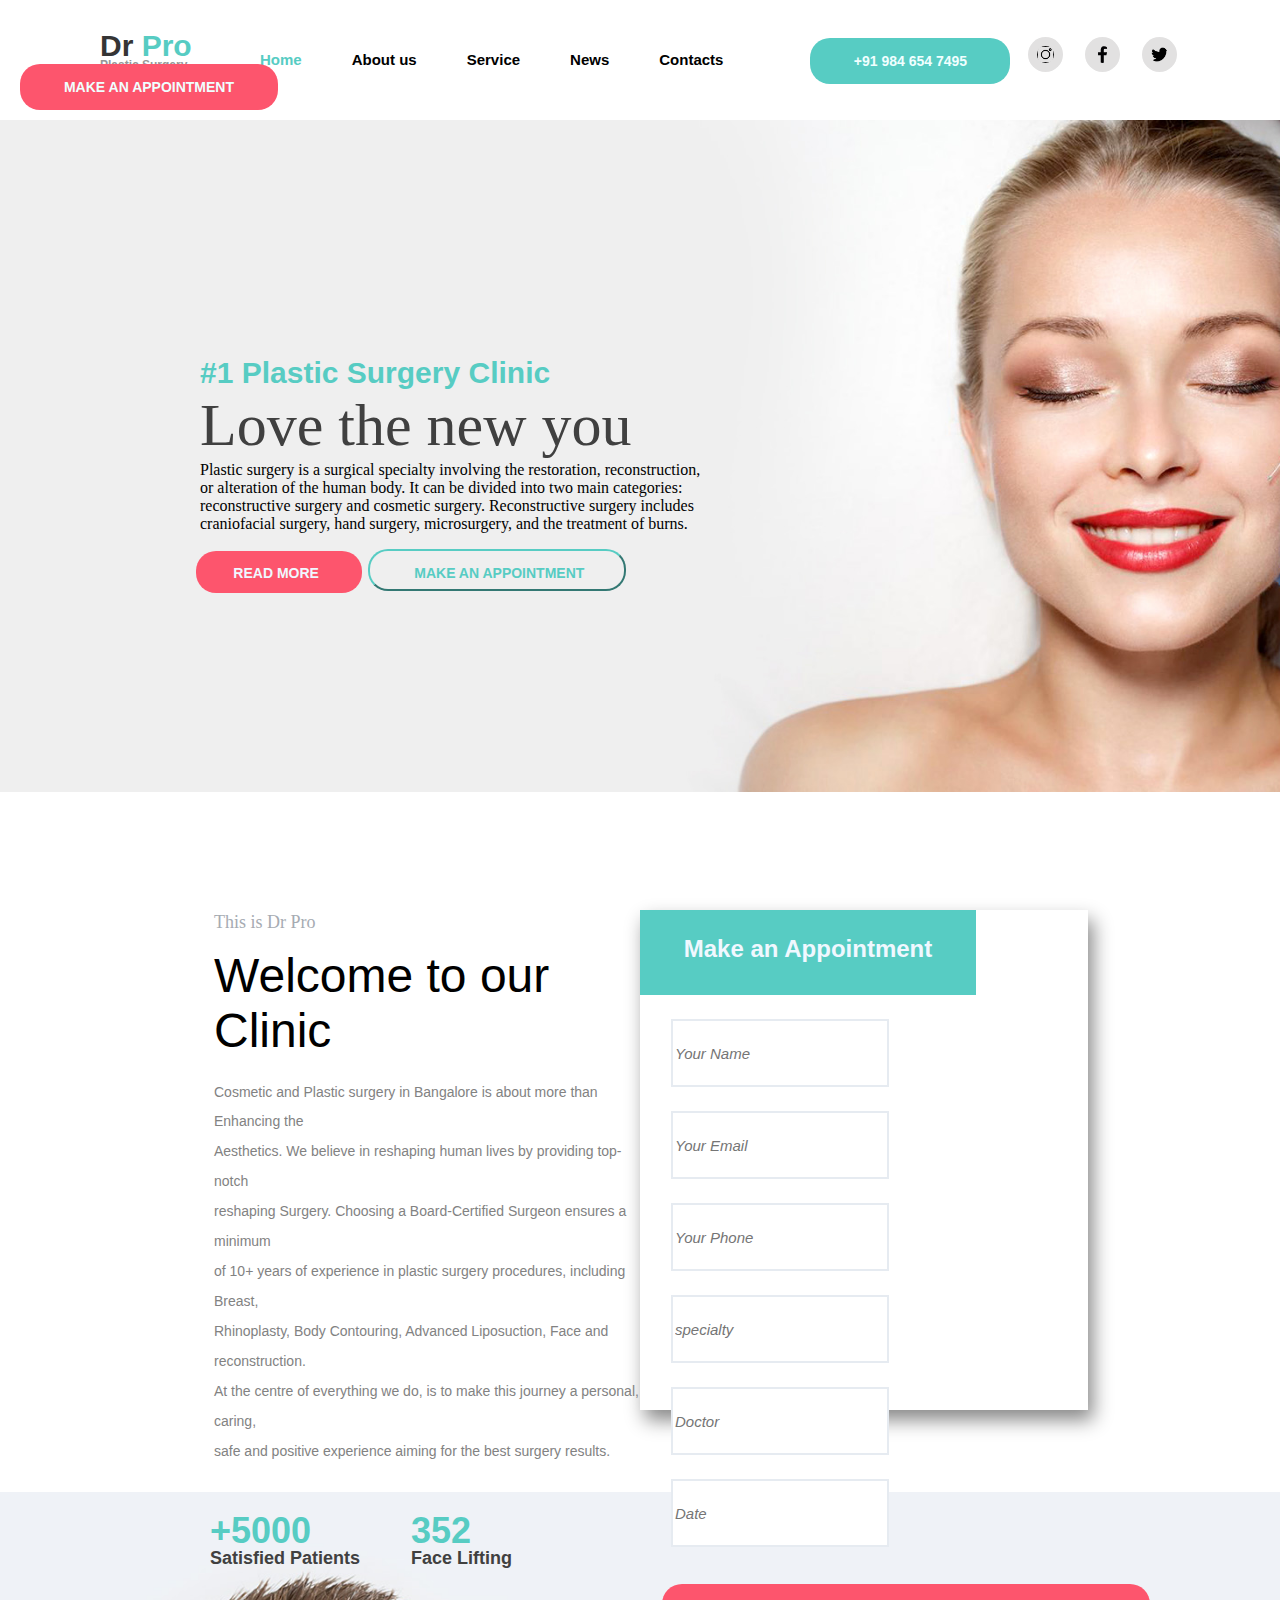
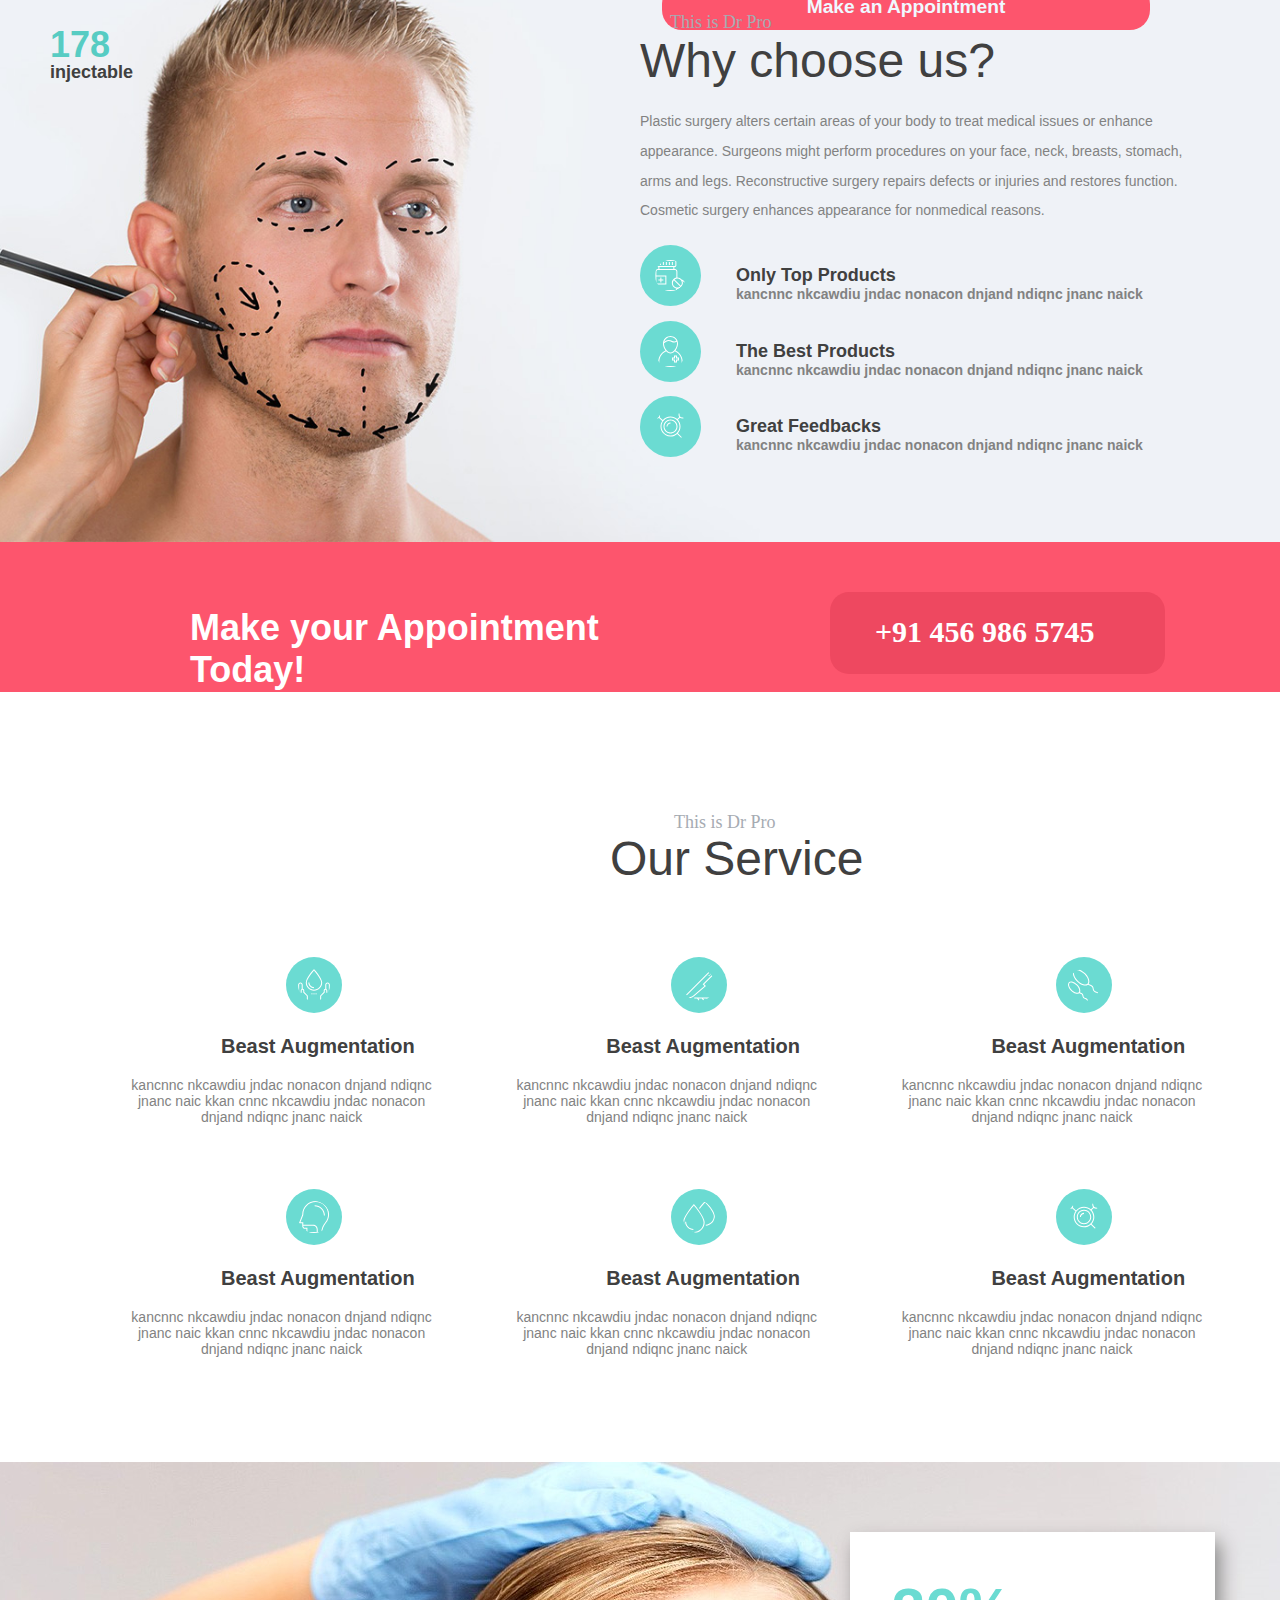
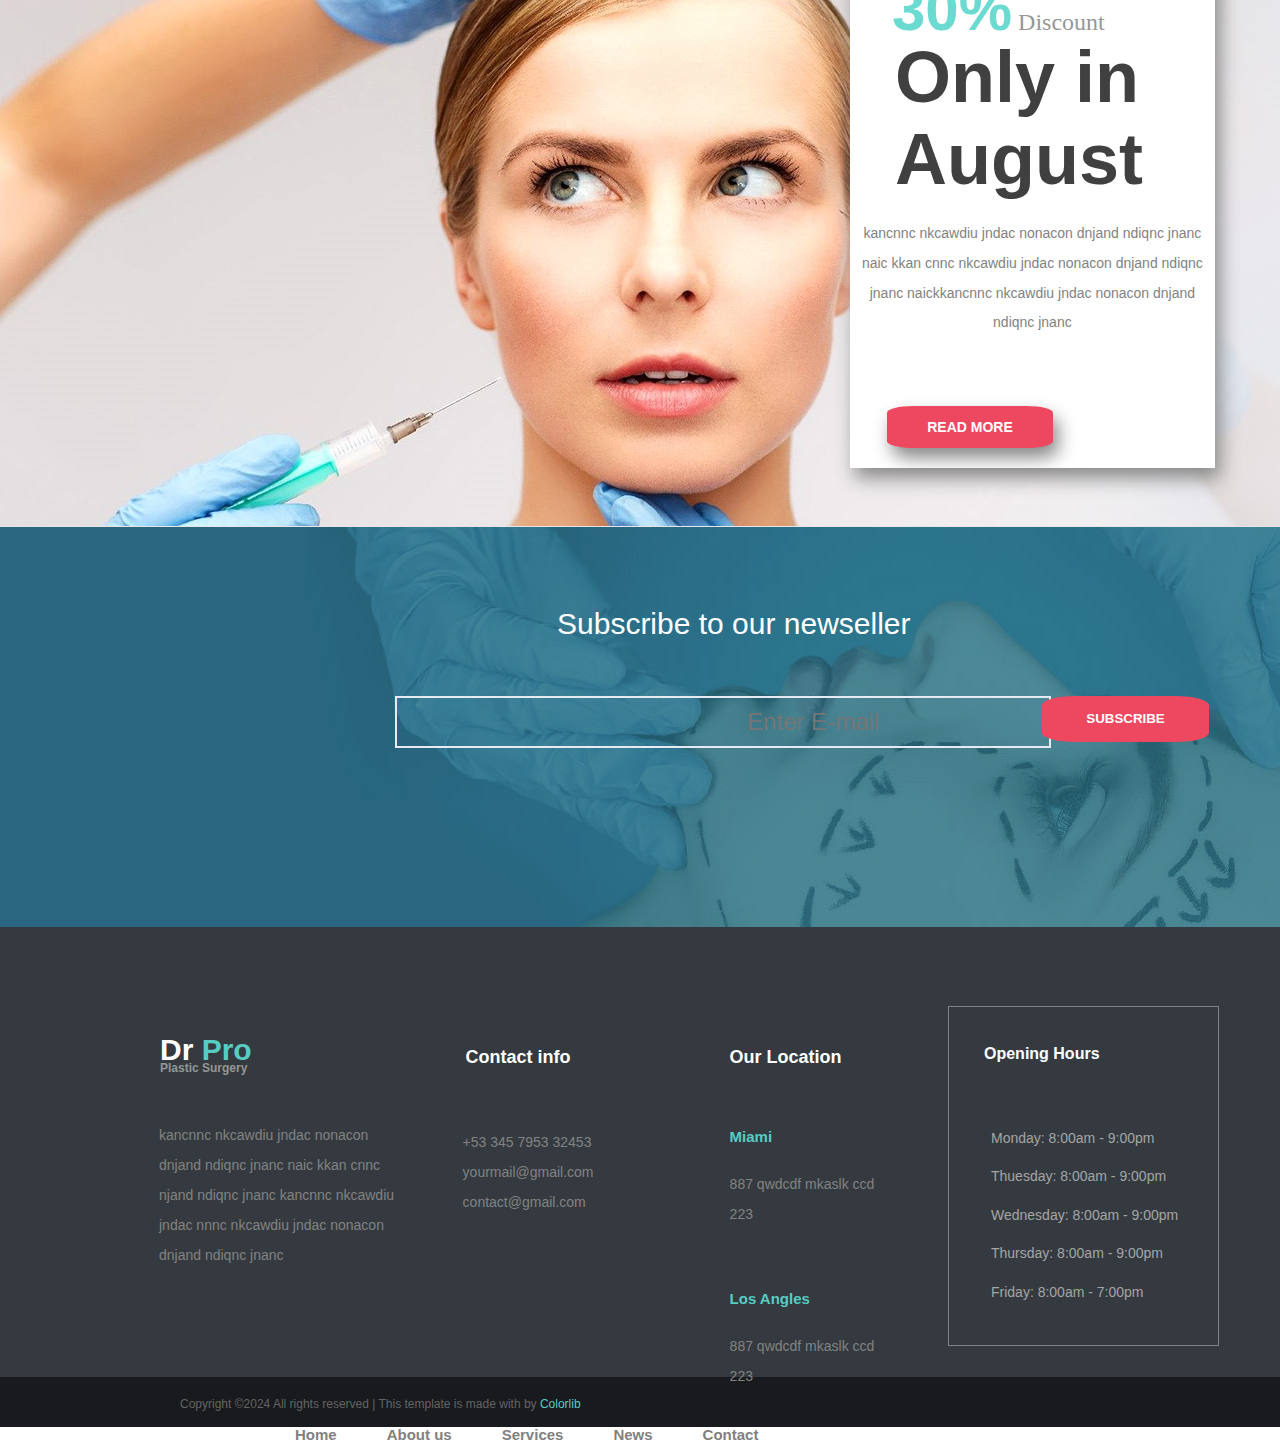
<file: index.html>
<!DOCTYPE html>
<html lang="en">
<head>
    <meta charset="UTF-8">
    <meta name="viewport" content="width=device-width, initial-scale=1.0">
    <title>Document</title>
    <link rel="stylesheet" href="index.css">
    <link rel="preconnect" href="https://fonts.googleapis.com">
    <link rel="preconnect" href="https://fonts.googleapis.com">
</head>
<body>
    <div class="main">
        <div class="logo">Dr <span>Pro</span></div>
        <div class="logo1">Plastic Surgery</div>
        <ul>
            <li> <span>Home</span></li>
            <li>About us</li>
            <li><a href="service.html" class="service.okok" style="text-decoration: none; color: black;">Service</a></li>
            <li>News</li>
            <li>Contacts</li>
        </ul>
        <button class="b1">+91 984 654 7495</button>
        <button class="b2">Make an Appointment</button>
        <img src="images/instagram.png" alt="" class="home-logo">
        <img src="images/facebook-app-symbol.png" alt="" class="home-logo">
        <img src="images/twitter.png" alt="" class="home-logo">
    </div>
    <div class="home">
       <p class="line1">#1 Plastic Surgery Clinic</p>
       <p class="line2">Love the new you</p>
       <p class="line3">Plastic surgery is a surgical specialty involving the restoration, reconstruction, <br>or alteration of the human body. It can be divided into two main categories: <br> reconstructive surgery and cosmetic surgery. Reconstructive surgery includes <br>craniofacial surgery, hand surgery, microsurgery, and the treatment of burns. </p>
       <button class="home-b1">READ MORE</button>
       <button class="home-b2">MAKE AN APPOINTMENT</button>
    </div>
    <div class="middle">
    <div class="middle-left">

        <p class="middle-line1">This is Dr Pro</p>
        <p class="middle-line2">Welcome to our Clinic</p>
        <p class="middle-line3"> Cosmetic and Plastic surgery in Bangalore is about more than Enhancing the <br>Aesthetics. We believe in reshaping human lives by providing top-notch <br>reshaping Surgery. Choosing a Board-Certified Surgeon ensures a minimum <br>of 10+ years of experience in plastic surgery procedures, including Breast, <br>Rhinoplasty, Body Contouring, Advanced Liposuction, Face and reconstruction. <br>At the centre of everything we do, is to make this journey a personal, caring, <br>safe and positive experience aiming for the best surgery results.</p>
        <h1 class="main-text1"> <span style="color: #57ccc3; font-size: 36px;">+5000</span> <br>Satisfied Patients</h1>
        <h1 class="main-text2"> <span style="color: #57ccc3; font-size: 36px;">352</span><br>Face Lifting</h1>
        <h1 class="main-text3"> <span style="color: #57ccc3; font-size: 36px;">178</span><br>injectable</h1>
    </div>


    <div class="middle-right">
        <div class="centre">
        <form action="">
            <h1 class="a1">Make an Appointment</h1>
            <input type="text" placeholder="Your Name" class="form-label">
            <input type="text" placeholder="Your Email" class="form-label">
            <input type="text" placeholder="Your Phone" class="form-label">
            <input type="text" placeholder="specialty" class="form-label">
            <input type="text" placeholder="Doctor" class="form-label">
            <input type="text" placeholder="Date" class="form-label">
            <button class="ok">Make an Appointment</button>
        </form>
        </div>
    </div>
    </div>

    <div class="lower-middle">
        <div class="lower-middle-left">
        </div>
     <div class="lower-middle-right">
        <h6 class="lower-line1"> This is Dr Pro</h6>
        <h4 class="lower-line2">Why choose us?</h4>
        <h4 class="lower-line3">Plastic surgery alters certain areas of your body to treat medical issues or enhance <br>appearance. Surgeons might perform procedures on your face, neck, breasts, stomach, <br>arms and legs. Reconstructive surgery repairs defects or injuries and restores function. <br>Cosmetic surgery enhances appearance for nonmedical reasons.</h4>
        <div class="addon">
            <img src="images/icon_1.svg" alt="" class="addon-img1">
            <h2 class="addon-lines1"> Only Top Products</h2>
            <h4 class="addon-underline">kancnnc nkcawdiu jndac nonacon dnjand ndiqnc jnanc naick</h4>
            <img src="images/icon_2.svg" alt="" class="addon-img1">
            <h4 class="addon-lines2">The Best Products</h4>
            <h4 class="addon-underline">kancnnc nkcawdiu jndac nonacon dnjand ndiqnc jnanc naick</h4>
            <img src="images/icon_3.svg" alt="" class="addon-img1">
            <h2 class="addon-lines3"> Great Feedbacks</h2>
            <h4 class="addon-underline">kancnnc nkcawdiu jndac nonacon dnjand ndiqnc jnanc naick</h4>
        </div>
     </div> 
    </div>
    <div class="pinkbar">
        <div class="pinkbar-left">
        <h2 class="pink-line1"> Make your Appointment Today!</h2>
        <h4 class="pink-underline">kancnnc nkcawdiu jndac nonacon dnjand ndiqnc jnanc naick </h4></div>
        <div class="pinkbar-right">
        <h1 class="no">+91 456 986 5745</h1></div>

    </div>
    <div class="service">
        <h4 class="service-up">This is Dr Pro</h4>
        <h2 class="service-up1">Our Service</h2>
    </div>
    <div class="div-column">
        <div class="div-columns"><img src="images/icon_4.svg" alt="" class="div-image"><h1 class="text">Beast Augmentation</h1><h4 class="text1">kancnnc nkcawdiu jndac nonacon dnjand ndiqnc jnanc naic kkan cnnc nkcawdiu jndac nonacon dnjand ndiqnc jnanc naick</h4></div>
        <div class="div-columns"><img src="images/icon_5.svg" alt="" class="div-image"><h1 class="text">Beast Augmentation</h1><h4 class="text1">kancnnc nkcawdiu jndac nonacon dnjand ndiqnc jnanc naic kkan cnnc nkcawdiu jndac nonacon dnjand ndiqnc jnanc naick</h4></div>
        <div class="div-columns"><img src="images/icon_6.svg" alt="" class="div-image"><h1 class="text">Beast Augmentation</h1><h4 class="text1">kancnnc nkcawdiu jndac nonacon dnjand ndiqnc jnanc naic kkan cnnc nkcawdiu jndac nonacon dnjand ndiqnc jnanc naick</h4></div>
        <div class="div-columns"><img src="images/icon_7.svg" alt="" class="div-image"><h1 class="text">Beast Augmentation</h1><h4 class="text1">kancnnc nkcawdiu jndac nonacon dnjand ndiqnc jnanc naic kkan cnnc nkcawdiu jndac nonacon dnjand ndiqnc jnanc naick</h4></div>
        <div class="div-columns"><img src="images/icon_8.svg" alt="" class="div-image"><h1 class="text">Beast Augmentation</h1><h4 class="text1">kancnnc nkcawdiu jndac nonacon dnjand ndiqnc jnanc naic kkan cnnc nkcawdiu jndac nonacon dnjand ndiqnc jnanc naick</h4></div>
        <div class="div-columns"><img src="images/icon_3.svg" alt="" class="div-image"><h1 class="text">Beast Augmentation</h1><h4 class="text1">kancnnc nkcawdiu jndac nonacon dnjand ndiqnc jnanc naic kkan cnnc nkcawdiu jndac nonacon dnjand ndiqnc jnanc naick</h4></div>
        
    </div>
    <div class="down">
        <div class="down-left"></div>
        <div class="down-right"> 
            <div class="white-column">
             <h1 class="white-line1"><span class="percent">30%</span> Discount</h1> 
             <h4 class="white-line2">Only in August</h4>
             <h4 class="white-line3">kancnnc nkcawdiu jndac nonacon dnjand ndiqnc jnanc naic kkan cnnc nkcawdiu jndac nonacon dnjand ndiqnc jnanc naickkancnnc nkcawdiu jndac nonacon dnjand ndiqnc jnanc </h4>
             <button class="white-b"> READ MORE</button>
            </div>
        </div>
    </div>
    <div class="blue-screen">
        <div class="blue-text">Subscribe to our newseller</div>
        <input type="text" placeholder="Enter E-mail" class="blue-input">
        <button class="pink-button">SUBSCRIBE</button>
    </div>
    <div class="footer">
        <div class="footer-parts1">
            <div class="logoo">Dr <span>Pro</span></div>
            <div class="logoo1">Plastic Surgery</div>
            <h4 class="logoo-underline">kancnnc nkcawdiu jndac nonacon dnjand ndiqnc jnanc naic kkan cnnc njand ndiqnc jnanc kancnnc nkcawdiu jndac nnnc nkcawdiu jndac nonacon dnjand ndiqnc jnanc </h4>
        </div>
        <div class="footer-parts2">
            <h2 class="footer2-line1"> Contact info</h2>
            <h2 class="footer2-underline">+53 345 7953 32453 <br>
                yourmail@gmail.com <br>
                contact@gmail.com</h2>
        </div>
        <div class="footer-parts3">
            <h4 class="footer3-line1">Our Location</h4>
            <h5 class="footer3-line2">Miami</h5>
            <h6 class="footer3-underlinee">887 qwdcdf mkaslk ccd 223</h6>
            <h5 class="footer3-line2">Los Angles</h5>
            <h6 class="footer3-underlinee">887 qwdcdf mkaslk ccd 223</h6>
        </div>
        <div class="footer-parts4">
            <div class="footer4-border">
                <h2 class="footer4-line1">Opening Hours</h2>
                <h5 class="footer4-line2">
                    Monday:
                    8:00am - 9:00pm
                    Thuesday:
                    8:00am - 9:00pm
                    Wednesday:
                    8:00am - 9:00pm
                    Thursday:
                    8:00am - 9:00pm
                    Friday:
                    8:00am - 7:00pm</h5>
            </div>
        </div>
    </div>
    <div class="last">
        <h6 class="last-line1">Copyright ©2024 All rights reserved | This template is made with  by <span style="color: #57ccc3;"> Colorlib</span>
        </h6>
        <ul class="last-ul">
            <li>Home</li>
            <li>About us</li>
            <li>Services</li>
            <li>News</li>
            <li>Contact</li>
            
        </ul>
    </div>
</body>
</html>
</file>
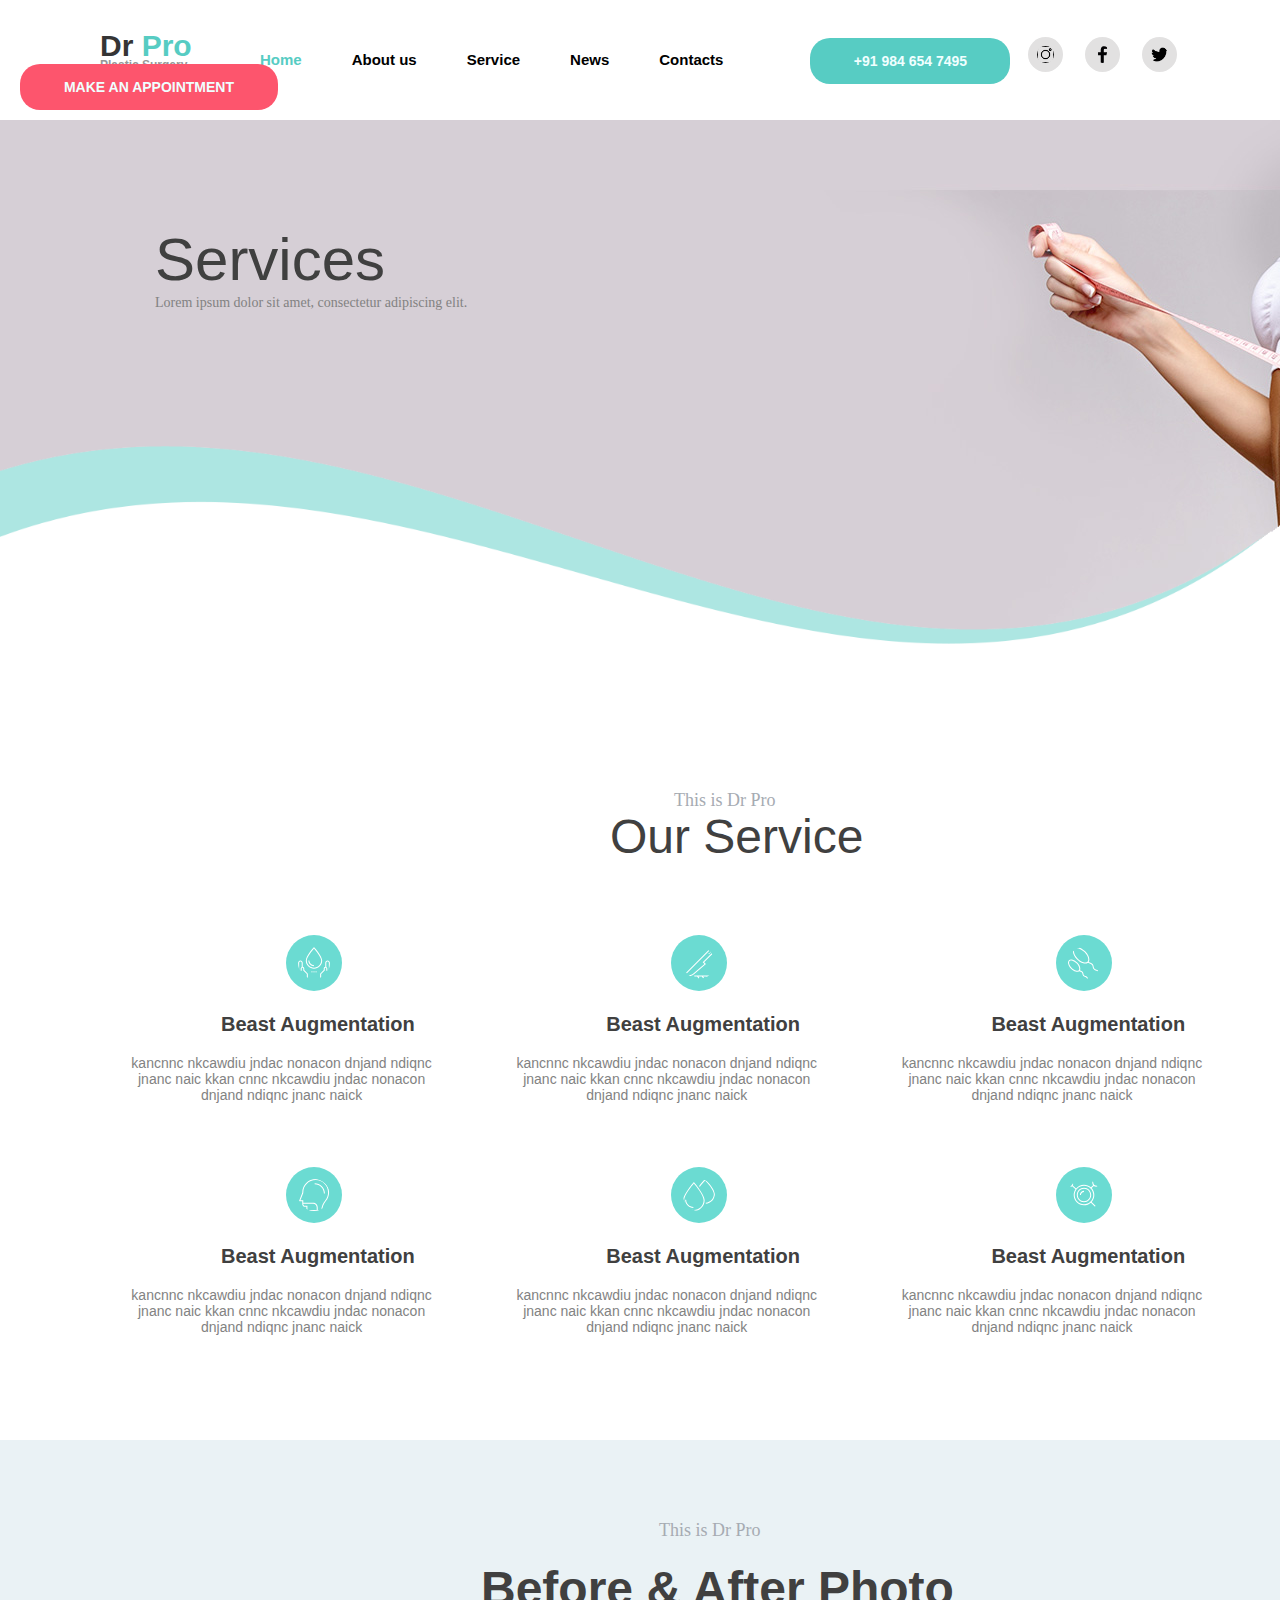
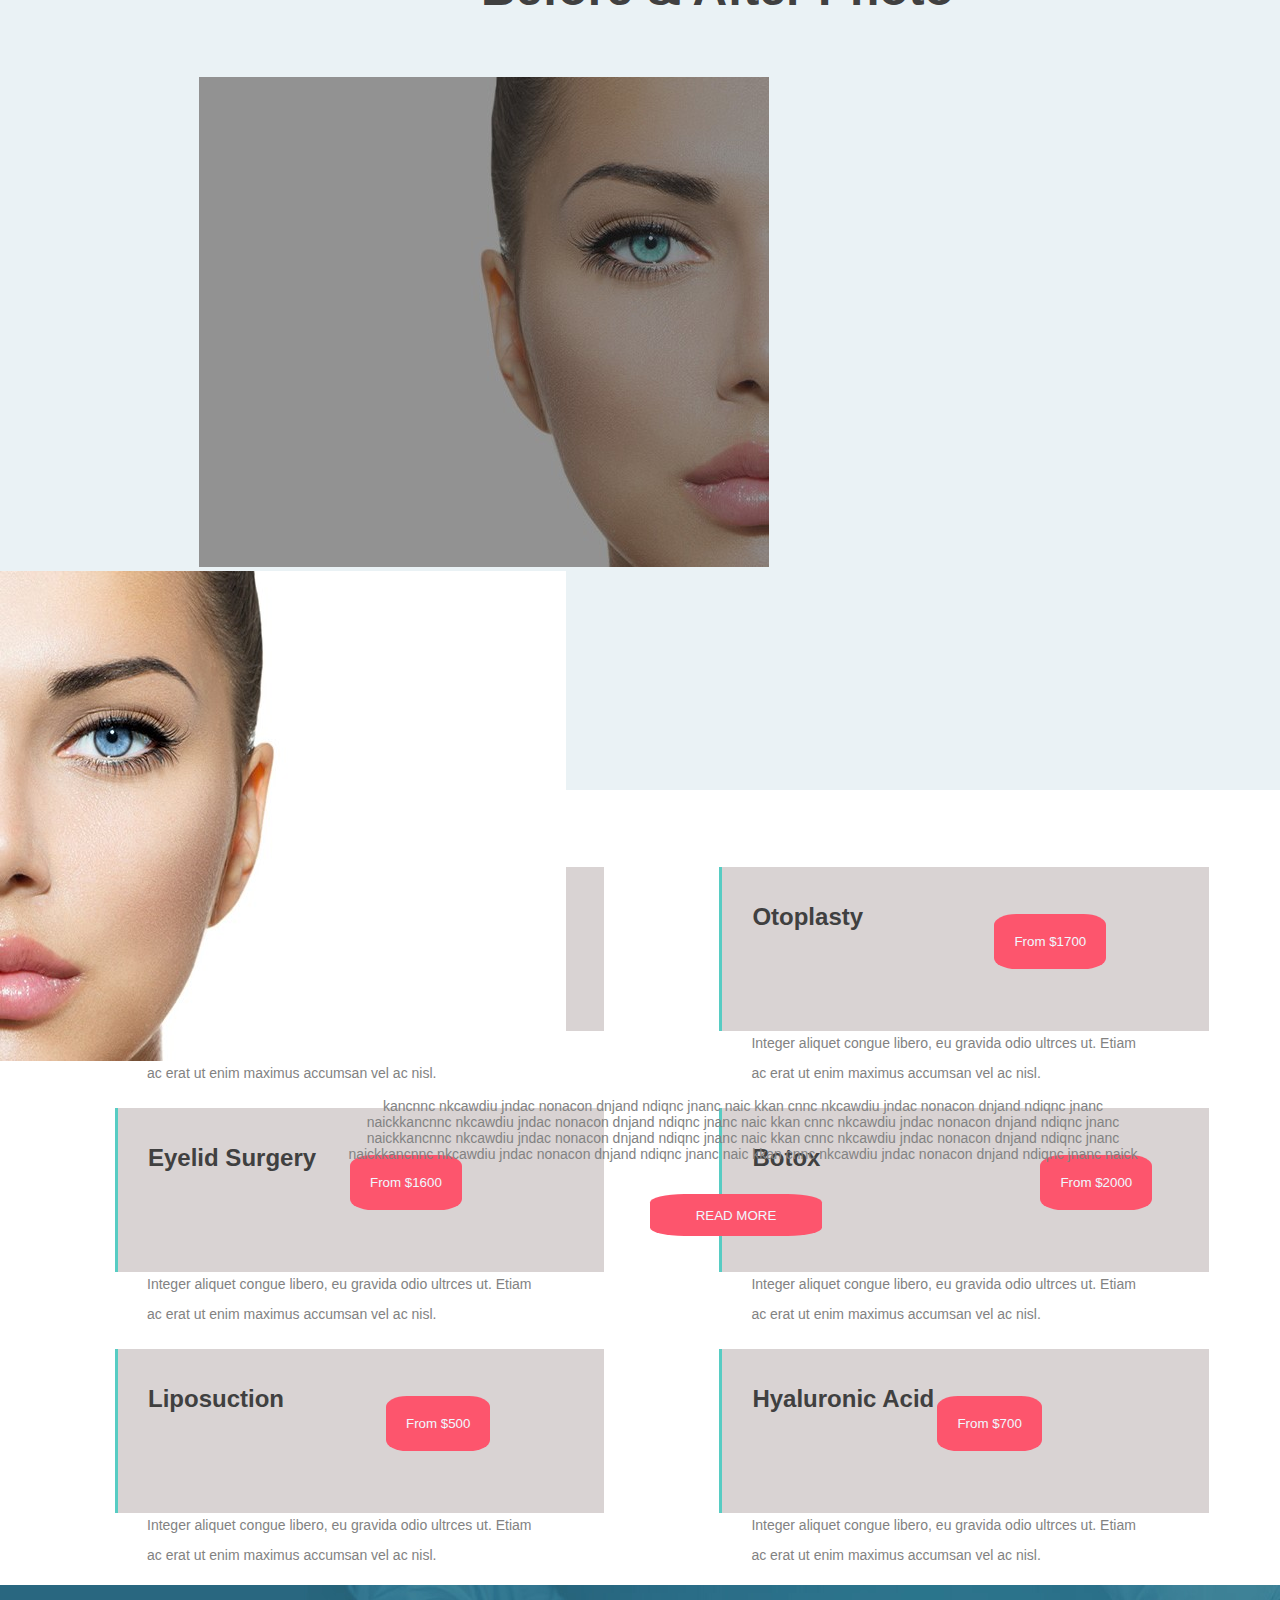
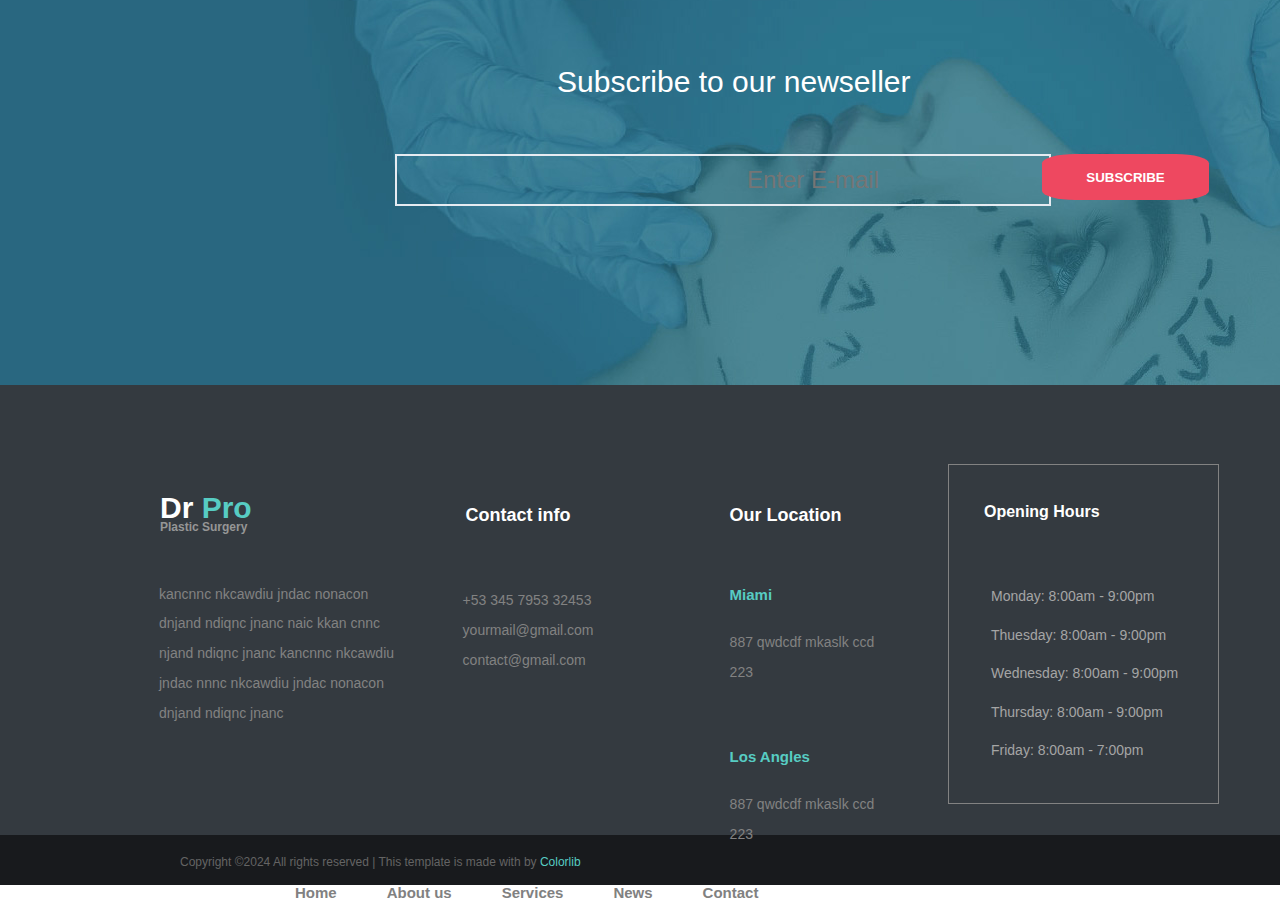
<file: service.html>
<!DOCTYPE html>
<html lang="en">
<head>
    <meta charset="UTF-8">
    <meta name="viewport" content="width=device-width, initial-scale=1.0">
    <title>Document</title>
    <link rel="stylesheet" href="service.css">
</head>
<body>
    <div class="main">
        <div class="logo">Dr <span>Pro</span></div>
        <div class="logo1">Plastic Surgery</div>
        <ul>
            <li> <span>Home</span></li>
            <li>About us</li>
            <li>Service</li>
            <li>News</li>
            <li>Contacts</li>
        </ul>
        <button class="b1">+91 984 654 7495</button>
        <button class="b2">Make an Appointment</button>
        <img src="images/instagram.png" alt="" class="home-logo">
        <img src="images/facebook-app-symbol.png" alt="" class="home-logo">
        <img src="images/twitter.png" alt="" class="home-logo">
    </div>
    <div class="home">
        <div class="home-slider">
            <h1>Services</h1>
            <h6>Lorem ipsum dolor sit amet, consectetur adipiscing elit.</h6>
        </div>
        <img src="images/home_overlay.png" alt="" class="home-slider1">
    </div>
    <div class="service">
        <h4 class="service-up">This is Dr Pro</h4>
        <h2 class="service-up1">Our Service</h2>
    </div>
    <div class="div-column">
        <div class="div-columns"><img src="images/icon_4.svg" alt="" class="div-image"><h1 class="text">Beast Augmentation</h1><h4 class="text1">kancnnc nkcawdiu jndac nonacon dnjand ndiqnc jnanc naic kkan cnnc nkcawdiu jndac nonacon dnjand ndiqnc jnanc naick</h4></div>
        <div class="div-columns"><img src="images/icon_5.svg" alt="" class="div-image"><h1 class="text">Beast Augmentation</h1><h4 class="text1">kancnnc nkcawdiu jndac nonacon dnjand ndiqnc jnanc naic kkan cnnc nkcawdiu jndac nonacon dnjand ndiqnc jnanc naick</h4></div>
        <div class="div-columns"><img src="images/icon_6.svg" alt="" class="div-image"><h1 class="text">Beast Augmentation</h1><h4 class="text1">kancnnc nkcawdiu jndac nonacon dnjand ndiqnc jnanc naic kkan cnnc nkcawdiu jndac nonacon dnjand ndiqnc jnanc naick</h4></div>
        <div class="div-columns"><img src="images/icon_7.svg" alt="" class="div-image"><h1 class="text">Beast Augmentation</h1><h4 class="text1">kancnnc nkcawdiu jndac nonacon dnjand ndiqnc jnanc naic kkan cnnc nkcawdiu jndac nonacon dnjand ndiqnc jnanc naick</h4></div>
        <div class="div-columns"><img src="images/icon_8.svg" alt="" class="div-image"><h1 class="text">Beast Augmentation</h1><h4 class="text1">kancnnc nkcawdiu jndac nonacon dnjand ndiqnc jnanc naic kkan cnnc nkcawdiu jndac nonacon dnjand ndiqnc jnanc naick</h4></div>
        <div class="div-columns"><img src="images/icon_3.svg" alt="" class="div-image"><h1 class="text">Beast Augmentation</h1><h4 class="text1">kancnnc nkcawdiu jndac nonacon dnjand ndiqnc jnanc naic kkan cnnc nkcawdiu jndac nonacon dnjand ndiqnc jnanc naick</h4></div>
        
    </div>
    <div class="photo">
        <h6 class="photo-line1">This is Dr Pro</h6>
        <h4 class="photo-line2">Before & After Photo</h4>
        <img src="images/after.jpg" alt="" class="after">
        <img src="images/before.jpg" alt="" class="before">
        <h6 class="photo-underline">
            kancnnc nkcawdiu jndac nonacon dnjand ndiqnc jnanc naic kkan cnnc nkcawdiu jndac nonacon dnjand ndiqnc jnanc naickkancnnc nkcawdiu jndac nonacon dnjand ndiqnc jnanc naic kkan cnnc nkcawdiu jndac nonacon dnjand ndiqnc jnanc naickkancnnc nkcawdiu jndac nonacon dnjand ndiqnc jnanc naic kkan cnnc nkcawdiu jndac nonacon dnjand ndiqnc jnanc naickkancnnc nkcawdiu jndac nonacon dnjand ndiqnc jnanc naic kkan cnnc nkcawdiu jndac nonacon dnjand ndiqnc jnanc naick
        </h6>
        <button class="read">READ MORE</button>
       
    </div>
    <div class="columns">
        <div class="columns-div1">
            <h1 class="div1">Breast Augmentation</h1>
            <button class="button-right1">From $1500</button>
            <h6 class="div-underline">Integer aliquet congue libero, eu gravida odio ultrces ut. Etiam ac erat ut enim maximus accumsan vel ac nisl.</h6>
            
        </div>
        <div class="columns-div1">
            <h1 class="div2">Otoplasty</h1>
            <button class="button-right2">From $1700</button>
            <h6 class="div-underline">Integer aliquet congue libero, eu gravida odio ultrces ut. Etiam ac erat ut enim maximus accumsan vel ac nisl.</h6>
           
        </div>
        <div class="columns-div1">
            <h1 class="div3">Eyelid Surgery</h1>
            <button class="button-right3">From $1600</button>
            <h6 class="div-underline">Integer aliquet congue libero, eu gravida odio ultrces ut. Etiam ac erat ut enim maximus accumsan vel ac nisl.</h6>
       
        </div>
        <div class="columns-div1">
            <h1 class="div4">Botox</h1>
            <button class="button-right4">From $2000</button>
            <h6 class="div-underline">Integer aliquet congue libero, eu gravida odio ultrces ut. Etiam ac erat ut enim maximus accumsan vel ac nisl.</h6>
           
        </div>
        <div class="columns-div1">
            <h1 class="div5">Liposuction</h1>
            <button class="button-right5">From $500</button>
            <h6 class="div-underline">Integer aliquet congue libero, eu gravida odio ultrces ut. Etiam ac erat ut enim maximus accumsan vel ac nisl.</h6>
            
        </div>
        <div class="columns-div1">
            <h1 class="div6">Hyaluronic Acid</h1>
            <button class="button-right6">From $700</button>
            <h6 class="div-underline">Integer aliquet congue libero, eu gravida odio ultrces ut. Etiam ac erat ut enim maximus accumsan vel ac nisl.</h6>
         
        </div>
    </div>
    <div class="blue-screen">
        <div class="blue-text">Subscribe to our newseller</div>
        <input type="text" placeholder="Enter E-mail" class="blue-input">
        <button class="pink-button">SUBSCRIBE</button>
    </div>
    <div class="footer">
        <div class="footer-parts1">
            <div class="logoo">Dr <span>Pro</span></div>
            <div class="logoo1">Plastic Surgery</div>
            <h4 class="logoo-underline">kancnnc nkcawdiu jndac nonacon dnjand ndiqnc jnanc naic kkan cnnc njand ndiqnc jnanc kancnnc nkcawdiu jndac nnnc nkcawdiu jndac nonacon dnjand ndiqnc jnanc </h4>
        </div>
        <div class="footer-parts2">
            <h2 class="footer2-line1"> Contact info</h2>
            <h2 class="footer2-underline">+53 345 7953 32453 <br>
                yourmail@gmail.com <br>
                contact@gmail.com</h2>
        </div>
        <div class="footer-parts3">
            <h4 class="footer3-line1">Our Location</h4>
            <h5 class="footer3-line2">Miami</h5>
            <h6 class="footer3-underlinee">887 qwdcdf mkaslk ccd 223</h6>
            <h5 class="footer3-line2">Los Angles</h5>
            <h6 class="footer3-underlinee">887 qwdcdf mkaslk ccd 223</h6>
        </div>
        <div class="footer-parts4">
            <div class="footer4-border">
                <h2 class="footer4-line1">Opening Hours</h2>
                <h5 class="footer4-line2">
                    Monday:
                    8:00am - 9:00pm
                    Thuesday:
                    8:00am - 9:00pm
                    Wednesday:
                    8:00am - 9:00pm
                    Thursday:
                    8:00am - 9:00pm
                    Friday:
                    8:00am - 7:00pm</h5>
            </div>
        </div>
    </div>
    <div class="last">
        <h6 class="last-line1">Copyright ©2024 All rights reserved | This template is made with  by <span style="color: #57ccc3;"> Colorlib</span>
        </h6>
        <ul class="last-ul">
            <li>Home</li>
            <li>About us</li>
            <li>Services</li>
            <li>News</li>
            <li>Contact</li>
            
        </ul>
    </div>
</body>
</html>
</file>
<file: index.css>
body{
    margin: 0;
    padding: 0;
}
.main{
    /* float: left; */
    height: 120px;
    width: 100%;

}
.logo{
    font-family: 'Montserrat', sans-serif;
    font-size: 30px;
    font-weight: 700;
    color: #353535;
    margin-left: 100px;
    padding-top: 35px;
    width: 92px;
    line-height: 0.75;
}
span{
    color: #57ccc3;
    line-height: 0.75;
}
.logo1{
    font-family: 'Montserrat', sans-serif;
    font-size: 12px;
    font-weight: 700;
    color: #969696;
    margin-left: 100px;
    width: 90px;
    float: left;
}
ul{
    float: left;
    margin-top: -15px;
    margin-left: -20px;
}
li{
    font-family: 'Montserrat', sans-serif;
    font-size: 15px;
    list-style: none;
    float: left;
    font-weight: 600;
    margin-left: 50px;
    margin-top: 8px;
}
.b1{
    width: 200px;
    height: 46px;
    background-color: #57ccc3;
    color: azure;
    border-radius: 20px;
    border: none;
    float: left;
    margin-top: -20px;
    margin-left: 87px;
    font-weight: 600;
    font-size: 14px;


}
.b2{
    width: 258px;
    height: 46px;
    color: azure;
    border-radius: 20px;
    border: none;
    float: left;
    margin-top: -20px;
    margin-left: 20px;
    text-transform: uppercase;
    font-weight: 600;
    font-size: 14px;
    line-height: 42px;
    background: #fd556d;
}
.home-logo{
    height: 17px;
    width: 17px;
    background-color: #e2e1e1;
    border-radius: 25px;
    padding: 9px;
    margin-top: -25px;
    margin-left: 18px;
}
.slider{
    height: 1513px;
    width: 1513px;
    background-image: url(images/home_slider.jpg);
    background-size: cover;
}
.home{
    height: 672px;
    width: auto;
    background-image: url(images/home_slider.jpg);
    background-size: cover;

}
.line1{
    color: #57ccc3;
    font-family: 'Montserrat', sans-serif;
    font-size: 30px;
    font-weight: 600;
    line-height: 1.1;
    padding-top: 236px;
    margin-top: 0;
    margin-left: 200px;
    margin-bottom: 0;
}
.line2{
    font-size: 60px;
    color: #404040;
    line-height: 1.2;
    font-weight: 500;
    margin-top: -2px;
    margin-left: 200px;
    margin-top: 0;
    margin-bottom: 0;
}
.line3{
    margin-top: 0;
    margin-left: 200px;
}
.home-b1{
    height: 42px;
    width: 166.3px;
    padding-right: 36px;
    line-height: 42px;
    font-size: 14px;
    text-transform: uppercase;
    font-weight: 600;
    background: #fd556d;
    border-radius: 20px;
    border: none;
    color: aliceblue;
    margin-left: 196px;
    padding-left: 30px;
}
.home-b2{
    height: 42px;
    width: 258px;
    padding-left: 40px;
    padding-right: 36px;
    line-height: 42px;
    font-size: 14px;
    text-transform: uppercase;
    font-weight: 600;
    border-color:  #57ccc3;
    color:  #57ccc3;
    border-radius: 20px;
    margin-left: 2px;
}

.middle{
    height: 700px;
    width: 100%;
    /* float: left; */
}
.middle-left{
    width: 50%;
    height: 700px;
    float: left;
}
.middle-right{
    width: 50%;
    height: 700px;
    float: left;

}
.middle-line1{
    font-size: 18px;
    font-weight: 500;
    color: #a6abb2;
    line-height: 0.75;
    margin-top: 0;
    padding-top: 124px;
    margin-left: 214px;
    margin-top: 0;
    
}
.middle-line2{
    font-size: 48px;
    font-family: 'Montserrat', sans-serif;
    margin-left: 214px;
    margin-top: 0;
    margin-bottom: 0;
}
.middle-line3{
    margin-left: 214px;
    margin-top: 0;
    margin-bottom: 0;
    font-family: 'Montserrat', sans-serif;
    font-size: 14px;
    line-height: 2.14;
    font-weight: 500;
    color: #828282;
    margin-top: 20px;
}
.a1{
    background-color: #57ccc3;
    color: aliceblue;
    font-size: 24px;
    font-weight: 600;
    height: 60px;
    width: 336px;
    text-align: center;
    font-family: 'Montserrat', sans-serif ;
    margin-top: 0px;
    margin-bottom: 0px;
    padding-top: 25px;


}
.centre{
    height: 500px;
    width: 70%;
    border: 1px solid;
    box-shadow: 5px 10px 18px #888888;
    margin-top: 118px;
    border: none;

}
.form-label{
    height: 62px;
    margin-left: 31px;
    margin-top: 24px;
    width: 210px;
    border: solid 2px #e6ebf1;
    font-size: 15px;
    color: #404040;
    font-weight: 500;
    font-style: italic;
}
.ok{
    background-color: #fd556d;
    color: aliceblue;
    border: none;
    border-radius: 20px;
    height: 46px;
    width: 488px;
    font-family: 'Montserrat', sans-serif ;
    font: 14px;
    margin-top: 37px;
    margin-left: 22px;
    font-size: larger;
    font-weight: 700;
}
.main-text1{
    margin-left: 210px;
    font-size: 18px;
    font-weight: 600;
    color: #404040;
    font-family: 'Montserrat', sans-serif ;
    width: 151px;
    margin-top: 50px;
    float: left;

}
.main-text2{
    margin-left: 50px;
    font-size: 18px;
    font-weight: 600;
    color: #404040;
    font-family: 'Montserrat', sans-serif ;
    width: 151px;
    margin-top: 50px;
    float: left;
}
.main-text3{
    margin-left: 50px;
    font-size: 18px;
    font-weight: 600;
    color: #404040;
    font-family: 'Montserrat', sans-serif ;
    width: 84px;
    margin-top: 50px;
    float: left;
}
.lower-middle{
    height: 650px;
    width: 100%;
    background-image: url(images/why.jpg);
    background-size: cover;
    background-position: center;
}
.lower-middle-left{
    height: 650px;
    width: 50%;
    float: left;

}
.lower-middle-right{
    height: 650px;
    width: 50%;
    float: left;
    

}
.lower-line1{
    font-size: 18px;
    font-weight: 500;
    color: #a6abb2;
    margin-top: 120px;
    margin-bottom: 0;
    margin-left: 30px;
}
.lower-line2{
    font-size: 48px;
    font-family: 'Montserrat', sans-serif;
    color: #404040;
    margin-top: 0;
    margin-bottom: 0;
    font-weight: 500;
}
.lower-line3{
    font-family: 'Montserrat', sans-serif;
	font-size: 14px;
	line-height: 2.14;
	font-weight: 500;
	color: #828282;
}
.addon{
    height: 350px;
    width: 100%;

}
.addon-img1{
    width: 31px;
    height: 31px;
    border-radius: 50%;
    background: #6bdbd2;
    padding: 15px;
    float: left;

}
.addon-lines1{
    font-size: 18px;
    font-weight: 600;
    color: #404040;
    font-family: 'Montserrat', sans-serif;
    padding-top: 20px;
    padding-left: 96px;
    margin-bottom: 0px;

}
.addon-underline{
    margin-top: 0;
    font-size: 14px;
    font-weight: 600;
    color: #828282;
    font-family: 'Montserrat', sans-serif;
    padding-left: 96px;
}
.addon-lines2{
    font-size: 18px;
    font-weight: 600;
    color: #404040;
    font-family: 'Montserrat', sans-serif;
    padding-top: 20px;
    padding-left: 96px;
    margin-bottom: 0px;
    margin-top: 0;
}
.addon-lines3{
    font-size: 18px;
    font-weight: 600;
    color: #404040;
    font-family: 'Montserrat', sans-serif;
    padding-top: 20px;
    padding-left: 96px;
    margin-bottom: 0px;
    margin-top: 0;
}
.pinkbar{
    height: 150px;
    width: 100%;
    background-color: #fd556d;

}
.pink-line1{
    font-size: 36px;
    font-weight: 600;
    color: #FFFFFF;
    font-family: 'Montserrat', sans-serif;
    padding-top: 65px;
    margin-top: 0;
    margin-left: 190px;
    margin-bottom: 0;

}
.pink-underline{
    font-size: 14px;
    font-weight: 500;
    color: #FFFFFF;
    margin-top: 0px;
    font-size: 14px;
    margin-left: 190px;

}
.pinkbar-right{
    height: 150px;
    width: 50%;
    float: left;
}
.pinkbar-left{
    height: 150px;
    width: 50%;
    float: left;
}
.no{
    height: 59px;
    width: 315px;
    font-size: 30px;
    font-weight: 600;
    color: #fff;
    background: #ee4860;
    border-radius: 19px;
    width: 290px;
    margin-top: 50px;
    margin-left: 190px;
    padding-left: 45px;
    padding-top: 23px;
}
.service{
    height: 100px;
    width: 100%;
}
.service-up{
    margin-top: 0;
    font-size: 18px;
    font-weight: 500;
    color: #a6abb2;
    margin-left: 674px;
    margin-top: 120px;
    margin-bottom: 0;
}
.service-up1{
    margin-left: 610px;
    margin-bottom: -90px;
    color: #404040;
    font-size: 48px;
    font-family: 'Montserrat', sans-serif;
    margin-top: -2px;
    font-weight: 500;
}
.div-column{
    height: 550px;
    width: 96%;
    margin-left: 50px;

}
.div-columns{

    height: 212px;
    margin-top: 20px;
    width: 25%;
    float: left;
    margin-left: 78px;


}
.div-image{
    height: 32px;
    width: 32px;
    border-radius: 50%;
    background: #6bdbd2;
    padding: 12px;
    margin-left: 158px;
    margin-top: 25px;

}
.text{
    font-size: 20px;
    font-weight: 600;
    color: #404040;
    line-height: 1.2;
    margin-top: 17px;
    font-family: 'Montserrat', sans-serif;
    margin-left: 93px;

}
.text1{
    text-align: center;
    font-family: 'Montserrat', sans-serif;
    font-size: 14px;
    font-weight: 500;
    color: #828282;
}
.down{
    height: 664.8px;
    width: 100%;
    background-image: url(images/extra.jpg);
    background-color: #e9e5e5;
    background-position-x: -43px;
    background-repeat: no-repeat;

    
}
.down-left{
    height: 670.80px;
    width: 50%;
    float: left;
}
.down-right{
    height: 670.80px;
    width: 50%;
    float: left;
}
.white-column{
    height: 536px;
    width: 57%;
    background-color: #ffffff;
    margin-left: 210px;
    margin-top: 70px;
    box-shadow: 5px 10px 18px #888888;

}
.percent{
     font-size: 60px;
     font-weight: 700;
     /* line-height: 3.75; */
     color: #6bdbd2;
    font-family: 'Montserrat', sans-serif;

     
}
.white-line1{
    padding-top: 55px;
    margin-left: 42px;
    font-size: 24px;
    font-weight: 500;
    color: #979797;
    margin-bottom: 0;

}
.white-line2{
    font-size: 72px;
    font-weight: 600;
    color: #404040;
    margin-top: 16px;
    /* line-height: 1.11; */
    font-family: 'Montserrat', sans-serif;
    margin-top: 0;
    margin-bottom: 0;
    margin-left: 45px;

}
.white-line3{
    font-family: 'Montserrat', sans-serif;
    font-size: 14px;
    line-height: 2.14;
    font-weight: 500;
    color: #828282;
    text-align: center;

}
.white-b{
    height: 42px;
    width: 166px;
    background-color: #ee4860;
    border-radius: 16%;
    border: none;
    color: #ffffff;
    font-size: 14px;
    /* padding-left: 40px;
    padding-right: 36px; */
    font-weight: 600;
    margin-left: 37px;
    margin-top: 49px;
    box-shadow: 5px 10px 18px #888888;
}
.blue-screen{
    height: 400px;
    width: 100%;
    background-image: url(images/newsletter.jpg);
}
.blue-text{
    color: #ffffff;
    font-family: 'Montserrat', sans-serif;
    font-size: 30px;
    margin-left: 557px;
    padding-top: 80px;
}
.blue-input{
    width: 300px;
    height: 46px;
    background: transparent;
    border: solid 2px #e6ebf1;
    color: #ffffff;
    padding-left: 350px;
    margin-left: 395px;
    margin-top: 55px;
    float: left;
    font-size: 24px;

}
.pink-button{
    background-color: #ee4860;
    color: #FFFFFF;
    font-family: 'Montserrat', sans-serif;
    width: 167px;
    height: 46px;
    font-weight: 600;
    float: left;
    margin-top: 55px;
    margin-left: -9px;
    border-radius: 20%;
    border: none;
}
.footer{
    height: 450px;
    width: 100%;
}
.footer-parts1{
    height: 450px;
    width: 32%;
    float: left;
    background-color: #343a40;
}
.footer-parts2{
    height: 450px;
    width: 25%;
    float: left;
    background-color: #343a40;
}
.footer-parts3{
    height: 450px;
    width: 13%;
    float: left;
    background-color: #343a40;
}
.footer-parts4{
    height: 450px;
    width: 30%;
    float: left;
    background-color: #343a40;
}
.logoo{
     font-family: 'Montserrat', sans-serif;
    font-size: 30px;
    font-weight: 700;
    color: #ffffff;
    margin-left: 160px;
    padding-top: 112px;
    width: 92px;
    line-height: 0.75;
    }
 span{
    color: #57ccc3;
    line-height: 0.75;
    }
.logoo1{
    font-family: 'Montserrat', sans-serif;
    font-size: 12px;
    font-weight: 700;
    color: #969696;
    margin-left: 160px;
    width: 90px;
    float: left;
    }
.logoo-underline{
    font-family: 'Montserrat', sans-serif;
    font-size: 14px;
    line-height: 2.14;
    font-weight: 500;
    color: #828282;
    margin-left: 159px;
    margin-top: 60px;
    }
.footer2-line1{
    font-size: 18px;
    font-weight: 600;
    color: #FFFFFF;
    font-family: 'Montserrat', sans-serif;
    margin-top: 120px;
    margin-left: 56px;
}
.footer2-underline{
    font-family: 'Montserrat', sans-serif;
    font-size: 14px;
    line-height: 2.14;
    font-weight: 500;
    color: #828282;
    margin-left: 53px;
    margin-top: 60px;
}
.footer3-line1{
    font-size: 18px;
    font-weight: 600;
    color: #FFFFFF;
    font-family: 'Montserrat', sans-serif;
    margin-top: 120px;
    /* margin-left: 56px; */
}
.footer3-underlinee{
    font-family: 'Montserrat', sans-serif;
    font-size: 14px;
    line-height: 2.14;
    font-weight: 500;
    color: #828282;
    margin-top: 5px;
}
.footer3-line2{
    color: #57ccc3;
    font-size: 15px;
    font-family: 'Montserrat', sans-serif;
    margin-top: 60px;

}
.footer4-border{
    height: 338px;
    margin-top: 79px;
    width: 70%;
    background-color: #343a40;
    margin-left: 52px;
    border: #828282 1px solid;
}
.footer4-line1{
    font-size: 16px;
    font-weight: 700;
    color: #FFFFFF;
    line-height: 1.2;
    font-family: 'Montserrat', sans-serif;
    margin-top: 37px;
    margin-left: 35px;
}
.footer4-line2{
    font-family: 'Montserrat', sans-serif;
    font-size: 14px;
    font-weight: 400;
    color: #a5a5a5;
    width: 196px;
    margin-left: 42px;
    margin-top: 56px;
    line-height: 2.75;
}
.last{
    height: 50px;
    width: 100%;
    background: #181a1d;
}
.last-line1{
    font-size: 12px;
    font-weight: 500;
    color: #646464;
    margin-top: 0;
    font-family: 'Montserrat', sans-serif;
    padding-top: 20px;
    padding-left: 180px;
    width: 408px;
    float: left;
    margin-bottom: 0;
}
.last-ul{
    font-size: 12px;
    font-weight: 500;
    color: #818181;
    float: left;
    padding-left: 265px;
    padding-top: 22px;
}
</file>
<file: service.css>
body{
    margin: 0;
    padding: 0;
}
.main{
    height: 120px;
    width: 100%;

}
.logo{
    font-family: 'Montserrat', sans-serif;
    font-size: 30px;
    font-weight: 700;
    color: #353535;
    margin-left: 100px;
    padding-top: 35px;
    width: 92px;
    line-height: 0.75;
}
span{
    color: #57ccc3;
    line-height: 0.75;
}
.logo1{
    font-family: 'Montserrat', sans-serif;
    font-size: 12px;
    font-weight: 700;
    color: #969696;
    margin-left: 100px;
    width: 90px;
    float: left;
}
ul{
    float: left;
    margin-top: -15px;
    margin-left: -20px;
}
li{
    font-family: 'Montserrat', sans-serif;
    font-size: 15px;
    list-style: none;
    float: left;
    font-weight: 600;
    margin-left: 50px;
    margin-top: 8px;
}

.b1{
    width: 200px;
    height: 46px;
    background-color: #57ccc3;
    color: azure;
    border-radius: 20px;
    border: none;
    float: left;
    margin-top: -20px;
    margin-left: 87px;
    font-weight: 600;
    font-size: 14px;


}
.b2{
    width: 258px;
    height: 46px;
    color: azure;
    border-radius: 20px;
    border: none;
    float: left;
    margin-top: -20px;
    margin-left: 20px;
    text-transform: uppercase;
    font-weight: 600;
    font-size: 14px;
    line-height: 42px;
    background: #fd556d;
}
.main ul li a{
    text-decoration: none;
    color: #181a1d;
}
.home-logo{
    height: 17px;
    width: 17px;
    background-color: #e2e1e1;
    border-radius: 25px;
    padding: 9px;
    margin-top: -25px;
    margin-left: 18px;
}
.home{
    height: 550px;
    width: 100%;
}
.home-slider{
    height: 510px;
    width: 100%;
    background-image: url(images/services.jpg);
}
.home-slider1{
    width: 100%;
    height: 200px;
    margin-top: -215px;
}
.home-slider h1{
    font-size: 60px;
    padding-top: 105px;
    font-weight: 500;
    color: #404040;
    font-family: 'Montserrat', sans-serif;
    margin-top: 0;
    margin-left: 155px;
    margin-bottom: 0;

}
.home-slider h6{
    font-size: 14px;
    font-weight: 500;
    color: #828282;
    margin-top: 1px;
    margin-left: 155px;
}
.service{
    height: 100px;
    width: 100%;
}
.service-up{
    margin-top: 0;
    font-size: 18px;
    font-weight: 500;
    color: #a6abb2;
    margin-left: 674px;
    margin-top: 120px;
    margin-bottom: 0;
}
.service-up1{
    margin-left: 610px;
    margin-bottom: -90px;
    color: #404040;
    font-size: 48px;
    font-family: 'Montserrat', sans-serif;
    margin-top: -2px;
    font-weight: 500;
}
.div-column{
    height: 550px;
    width: 96%;
    margin-left: 50px;

}
.div-columns{

    height: 212px;
    margin-top: 20px;
    width: 25%;
    float: left;
    margin-left: 78px;


}
.div-image{
    height: 32px;
    width: 32px;
    border-radius: 50%;
    background: #6bdbd2;
    padding: 12px;
    margin-left: 158px;
    margin-top: 25px;

}
.text{
    font-size: 20px;
    font-weight: 600;
    color: #404040;
    line-height: 1.2;
    margin-top: 17px;
    font-family: 'Montserrat', sans-serif;
    margin-left: 93px;

}
.text1{
    text-align: center;
    font-family: 'Montserrat', sans-serif;
    font-size: 14px;
    font-weight: 500;
    color: #828282;
}
.photo{
    height: 950px;
    width: 100%;
    background: #eaf2f5;
}
.photo-line1{
    font-size: 18px;
    font-weight: 500;
    color: #a6abb2;
    margin-top: 0;
    padding-top: 80px;
    padding-left: 659px;
    margin-bottom: 0;
    
}
.photo-line2{
    color: #404040;
    font-size: 48px;
    font-family: 'Montserrat', sans-serif;
    margin-top: 0;
    margin-bottom: 0;
    padding-left: 481px;
    padding-top: 20px;
}
.after{
    padding-left: 199px;
    padding-top: 61px;
}
.photo-underline{
    font-family: 'Montserrat', sans-serif;
    font-size: 14px;
    font-weight: 500;
    color: #828282;
    text-align: center;
    padding-left: 348px;
    width: 790px;
}
.read{
    background-color: #fd556d;
    color: aliceblue;
    border-radius: 20%;
    height: 42px;
    width: 172px;
    border: none;
    margin-left: 650px;

}
.columns{
    height: 795px;
    width: 100%;
}
.columns-div{
    height: 700px;
    width: 50%;
}
.columns-div1{
    height: 164px;
    width: 38%;
    background-color: #d9d3d3;
    float: left;
    margin-top: 10px;
    margin-left: 20px;
    margin-top: 77px;
    margin-left: 115px;
    border-left: solid 3px #57ccc3;
}
.columns-div1 h1{
    font-size: 24px;
    font-weight: 600;
    color: #404040;
    line-height: 1.2;
    font-family: 'Montserrat', sans-serif;
    padding-left: 30px;
    padding-top: 20px;
    float: left;
    margin-bottom: 0;
}
.button-right1{
    background-color: #fd556d;
    color: aliceblue;
    border: none;
    border-radius: 20%;
    margin-left: 160px;
    padding: 20px;
    margin-top: -18px;

}
.button-right2{
    background-color: #fd556d;
    color: aliceblue;
    border: none;
    border-radius: 20%;
    margin-left: 272px;
    padding: 20px;
    margin-top: -18px;

}
.button-right3{
    background-color: #fd556d;
    color: aliceblue;
    border: none;
    border-radius: 20%;
    margin-left: 232px;
    padding: 20px;
    margin-top: -18px;

}
.button-right4{
    background-color: #fd556d;
    color: aliceblue;
    border: none;
    border-radius: 20%;
    margin-left: 318px;
    padding: 20px;
    margin-top: -18px;

}
.button-right5{
    background-color: #fd556d;
    color: aliceblue;
    border: none;
    border-radius: 20%;
    margin-left: 268px;
    padding: 20px;
    margin-top: -18px;

}
.button-right6{
    background-color: #fd556d;
    color: aliceblue;
    border: none;
    border-radius: 20%;
    margin-left: 215px;
    padding: 20px;
    margin-top: -18px;

}
.div-underline{
    font-family: 'Montserrat', sans-serif;
    font-size: 14px;
    line-height: 2.14;
    font-weight: 500;
    color: #828282;
    margin-top: 0;
    width: 82%;
    padding-left: 29px;
    padding-top: 60px;
}
.blue-screen{
    height: 400px;
    width: 100%;
    background-image: url(images/newsletter.jpg);
}
.blue-text{
    color: #ffffff;
    font-family: 'Montserrat', sans-serif;
    font-size: 30px;
    margin-left: 557px;
    padding-top: 80px;
}
.blue-input{
    width: 300px;
    height: 46px;
    background: transparent;
    border: solid 2px #e6ebf1;
    color: #ffffff;
    padding-left: 350px;
    margin-left: 395px;
    margin-top: 55px;
    float: left;
    font-size: 24px;

}
.pink-button{
    background-color: #ee4860;
    color: #FFFFFF;
    font-family: 'Montserrat', sans-serif;
    width: 167px;
    height: 46px;
    font-weight: 600;
    float: left;
    margin-top: 55px;
    margin-left: -9px;
    border-radius: 20%;
    border: none;
}
.footer{
    height: 450px;
    width: 100%;
}
.footer-parts1{
    height: 450px;
    width: 32%;
    float: left;
    background-color: #343a40;
}
.footer-parts2{
    height: 450px;
    width: 25%;
    float: left;
    background-color: #343a40;
}
.footer-parts3{
    height: 450px;
    width: 13%;
    float: left;
    background-color: #343a40;
}
.footer-parts4{
    height: 450px;
    width: 30%;
    float: left;
    background-color: #343a40;
}
.logoo{
     font-family: 'Montserrat', sans-serif;
    font-size: 30px;
    font-weight: 700;
    color: #ffffff;
    margin-left: 160px;
    padding-top: 112px;
    width: 92px;
    line-height: 0.75;
    }
 span{
    color: #57ccc3;
    line-height: 0.75;
    }
.logoo1{
    font-family: 'Montserrat', sans-serif;
    font-size: 12px;
    font-weight: 700;
    color: #969696;
    margin-left: 160px;
    width: 90px;
    float: left;
    }
.logoo-underline{
    font-family: 'Montserrat', sans-serif;
    font-size: 14px;
    line-height: 2.14;
    font-weight: 500;
    color: #828282;
    margin-left: 159px;
    margin-top: 60px;
    }
.footer2-line1{
    font-size: 18px;
    font-weight: 600;
    color: #FFFFFF;
    font-family: 'Montserrat', sans-serif;
    margin-top: 120px;
    margin-left: 56px;
}
.footer2-underline{
    font-family: 'Montserrat', sans-serif;
    font-size: 14px;
    line-height: 2.14;
    font-weight: 500;
    color: #828282;
    margin-left: 53px;
    margin-top: 60px;
}
.footer3-line1{
    font-size: 18px;
    font-weight: 600;
    color: #FFFFFF;
    font-family: 'Montserrat', sans-serif;
    margin-top: 120px;
    /* margin-left: 56px; */
}
.footer3-underlinee{
    font-family: 'Montserrat', sans-serif;
    font-size: 14px;
    line-height: 2.14;
    font-weight: 500;
    color: #828282;
    margin-top: 5px;
}
.footer3-line2{
    color: #57ccc3;
    font-size: 15px;
    font-family: 'Montserrat', sans-serif;
    margin-top: 60px;

}
.footer4-border{
    height: 338px;
    margin-top: 79px;
    width: 70%;
    background-color: #343a40;
    margin-left: 52px;
    border: #828282 1px solid;
}
.footer4-line1{
    font-size: 16px;
    font-weight: 700;
    color: #FFFFFF;
    line-height: 1.2;
    font-family: 'Montserrat', sans-serif;
    margin-top: 37px;
    margin-left: 35px;
}
.footer4-line2{
    font-family: 'Montserrat', sans-serif;
    font-size: 14px;
    font-weight: 400;
    color: #a5a5a5;
    width: 196px;
    margin-left: 42px;
    margin-top: 56px;
    line-height: 2.75;
}
.last{
    height: 50px;
    width: 100%;
    background: #181a1d;
}
.last-line1{
    font-size: 12px;
    font-weight: 500;
    color: #646464;
    margin-top: 0;
    font-family: 'Montserrat', sans-serif;
    padding-top: 20px;
    padding-left: 180px;
    width: 408px;
    float: left;
    margin-bottom: 0;
}
.last-ul{
    font-size: 12px;
    font-weight: 500;
    color: #818181;
    float: left;
    padding-left: 265px;
    padding-top: 22px;
}
</file>
